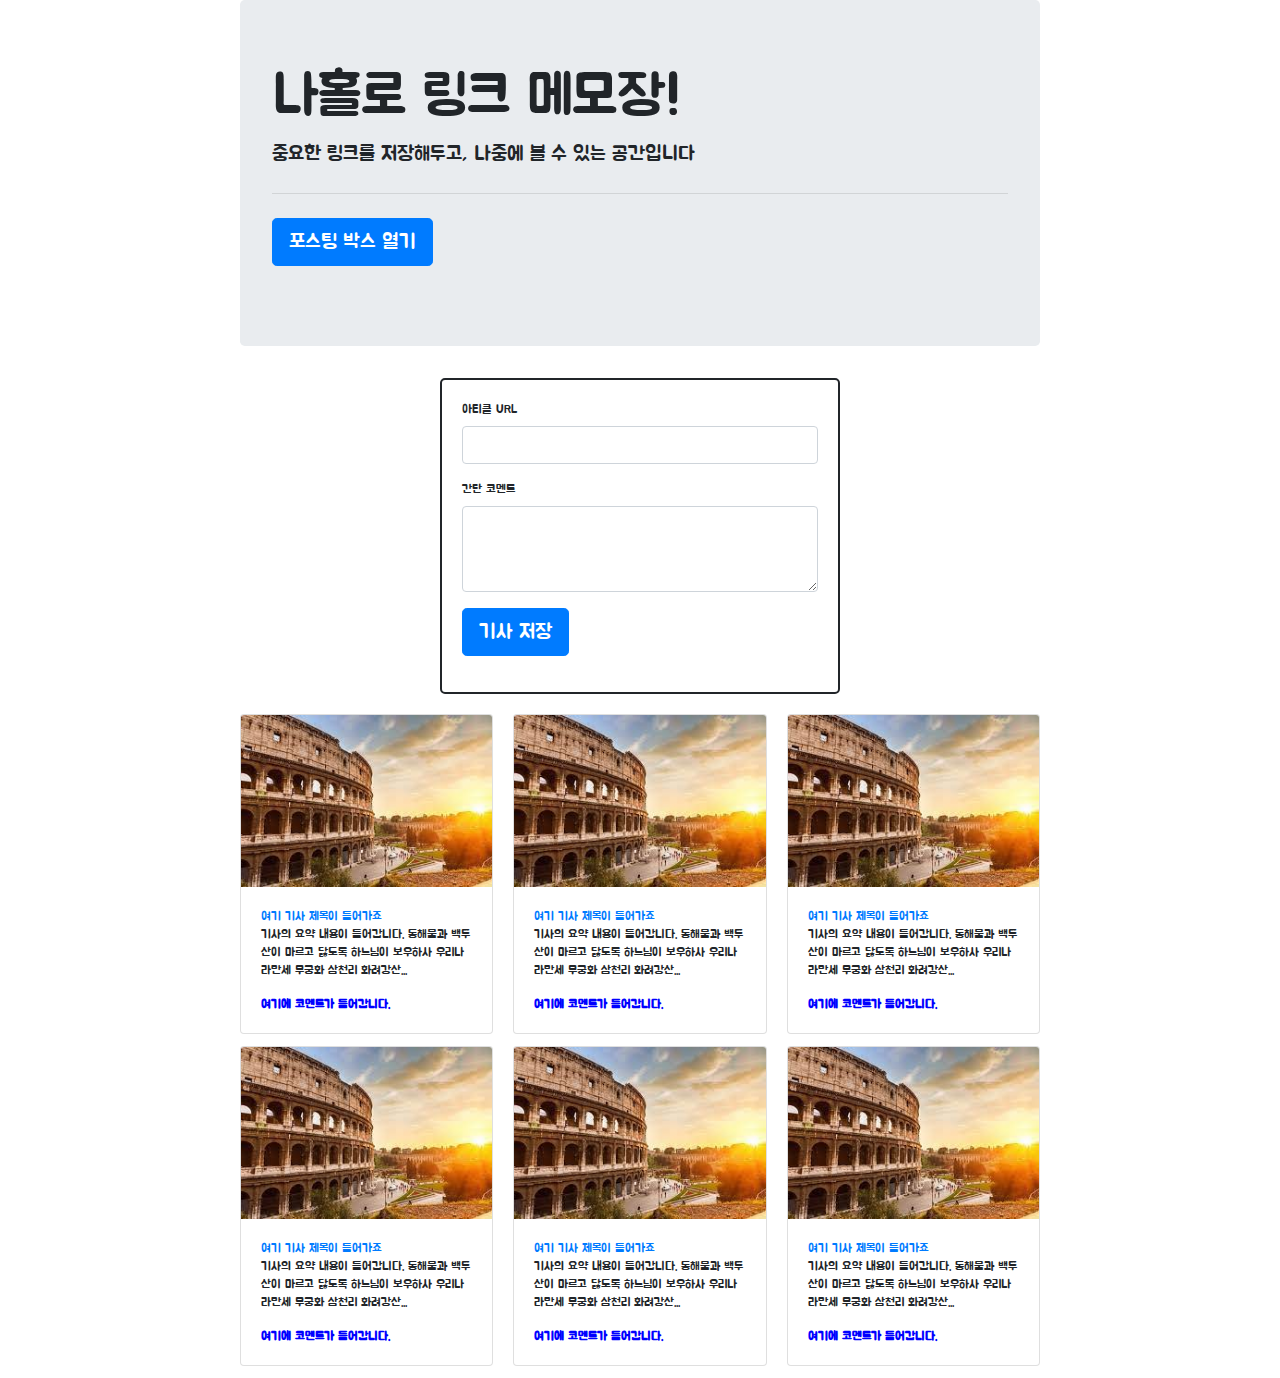
<file: week1/index.html>
<!doctype html>
<html lang="en">

<head>
    <!-- Required meta tags -->
    <meta charset="utf-8">
    <meta name="viewport" content="width=device-width, initial-scale=1, shrink-to-fit=no">

    <!-- Bootstrap CSS -->
    <link rel="stylesheet" href="https://maxcdn.bootstrapcdn.com/bootstrap/4.0.0/css/bootstrap.min.css"
          integrity="sha384-Gn5384xqQ1aoWXA+058RXPxPg6fy4IWvTNh0E263XmFcJlSAwiGgFAW/dAiS6JXm" crossorigin="anonymous">

    <!-- Optional JavaScript -->
    <!-- jQuery first, then Popper.js, then Bootstrap JS -->
    <script src="https://ajax.googleapis.com/ajax/libs/jquery/3.5.1/jquery.min.js"></script>
    <script src="https://cdnjs.cloudflare.com/ajax/libs/popper.js/1.12.9/umd/popper.min.js"
            integrity="sha384-ApNbgh9B+Y1QKtv3Rn7W3mgPxhU9K/ScQsAP7hUibX39j7fakFPskvXusvfa0b4Q"
            crossorigin="anonymous"></script>
    <script src="https://maxcdn.bootstrapcdn.com/bootstrap/4.0.0/js/bootstrap.min.js"
            integrity="sha384-JZR6Spejh4U02d8jOt6vLEHfe/JQGiRRSQQxSfFWpi1MquVdAyjUar5+76PVCmYl"
            crossorigin="anonymous"></script>

    <title>스파르타코딩클럽 | 부트스트랩 연습하기</title>
    <link rel="preconnect" href="https://fonts.gstatic.com">
    <link href="https://fonts.googleapis.com/css2?family=Jua&display=swap" rel="stylesheet">
    <style>
        * {
            font-family: 'Jua', sans-serif;
        }
        .wrap {
            width: 800px;
            margin: auto;
            font-size: 12px;
        }
        .comment {
            color: blue;
            font-weight: bold;
        }
        .my-form {
            width: 400px;
            margin: 0px auto 20px;
            border: 2px solid;
            border-radius: 5px;
            padding: 20px;
        }
    </style>
    <script>
        function hey() {
            alert('안녕!!');
        }
    </script>
</head>

<body>
    <div class="wrap">
        <div class="jumbotron">
            <h1 class="display-4">나홀로 링크 메모장!</h1>
            <p class="lead">중요한 링크를 저장해두고, 나중에 볼 수 있는 공간입니다</p>
            <hr class="my-4">
            <p class="lead">
                <a onclick="hey()" class="btn btn-primary btn-lg" href="#" role="button">포스팅 박스 열기</a>
            </p>
        </div>
        
        <div class="my-form">
            <div class="form-group">
                <label for="formGroupExampleInput">아티클 URL</label>
                <input type="text" class="form-control" id="formGroupExampleInput">
            </div>
            <div class="form-group">
                <label for="exampleFormControlTextarea1">간단 코멘트</label>
                <textarea class="form-control" id="exampleFormControlTextarea1" rows="3"></textarea>
            </div>
            <p class="lead">
                <a class="btn btn-primary btn-lg" href="#" role="button">기사 저장</a>
            </p>
        </div>
        
        <div class="card-columns">
            <div class="card">
                <img class="card-img-top"
                     src="[data-uri]"
                     alt="Card image cap">
                <div class="card-body">
                    <a href="http://naver.com" class="card-title">여기 기사 제목이 들어가죠</a>
                    <p class="card-text">기사의 요약 내용이 들어갑니다. 동해물과 백두산이 마르고 닳도록 하느님이 보우하사 우리나라만세 무궁화 삼천리 화려강산...</p>
                    <p class="card-text comment">여기에 코멘트가 들어갑니다.</p>
                </div>
            </div>
            <div class="card">
                <img class="card-img-top"
                     src="[data-uri]"
                     alt="Card image cap">
                <div class="card-body">
                    <a href="http://naver.com" class="card-title">여기 기사 제목이 들어가죠</a>
                    <p class="card-text">기사의 요약 내용이 들어갑니다. 동해물과 백두산이 마르고 닳도록 하느님이 보우하사 우리나라만세 무궁화 삼천리 화려강산...</p>
                    <p class="card-text comment">여기에 코멘트가 들어갑니다.</p>
                </div>
            </div>
            <div class="card">
                <img class="card-img-top"
                     src="[data-uri]"
                     alt="Card image cap">
                <div class="card-body">
                    <a href="http://naver.com" class="card-title">여기 기사 제목이 들어가죠</a>
                    <p class="card-text">기사의 요약 내용이 들어갑니다. 동해물과 백두산이 마르고 닳도록 하느님이 보우하사 우리나라만세 무궁화 삼천리 화려강산...</p>
                    <p class="card-text comment">여기에 코멘트가 들어갑니다.</p>
                </div>
            </div>
            <div class="card">
                <img class="card-img-top"
                     src="[data-uri]"
                     alt="Card image cap">
                <div class="card-body">
                    <a href="http://naver.com" class="card-title">여기 기사 제목이 들어가죠</a>
                    <p class="card-text">기사의 요약 내용이 들어갑니다. 동해물과 백두산이 마르고 닳도록 하느님이 보우하사 우리나라만세 무궁화 삼천리 화려강산...</p>
                    <p class="card-text comment">여기에 코멘트가 들어갑니다.</p>
                </div>
            </div>
            <div class="card">
                <img class="card-img-top"
                     src="[data-uri]"
                     alt="Card image cap">
                <div class="card-body">
                    <a href="http://naver.com" class="card-title">여기 기사 제목이 들어가죠</a>
                    <p class="card-text">기사의 요약 내용이 들어갑니다. 동해물과 백두산이 마르고 닳도록 하느님이 보우하사 우리나라만세 무궁화 삼천리 화려강산...</p>
                    <p class="card-text comment">여기에 코멘트가 들어갑니다.</p>
                </div>
            </div>
            <div class="card">
                <img class="card-img-top"
                     src="[data-uri]"
                     alt="Card image cap">
                <div class="card-body">
                    <a href="http://naver.com" class="card-title">여기 기사 제목이 들어가죠</a>
                    <p class="card-text">기사의 요약 내용이 들어갑니다. 동해물과 백두산이 마르고 닳도록 하느님이 보우하사 우리나라만세 무궁화 삼천리 화려강산...</p>
                    <p class="card-text comment">여기에 코멘트가 들어갑니다.</p>
                </div>
            </div>
        </div>
    </div>
</body>

</html>
</file>
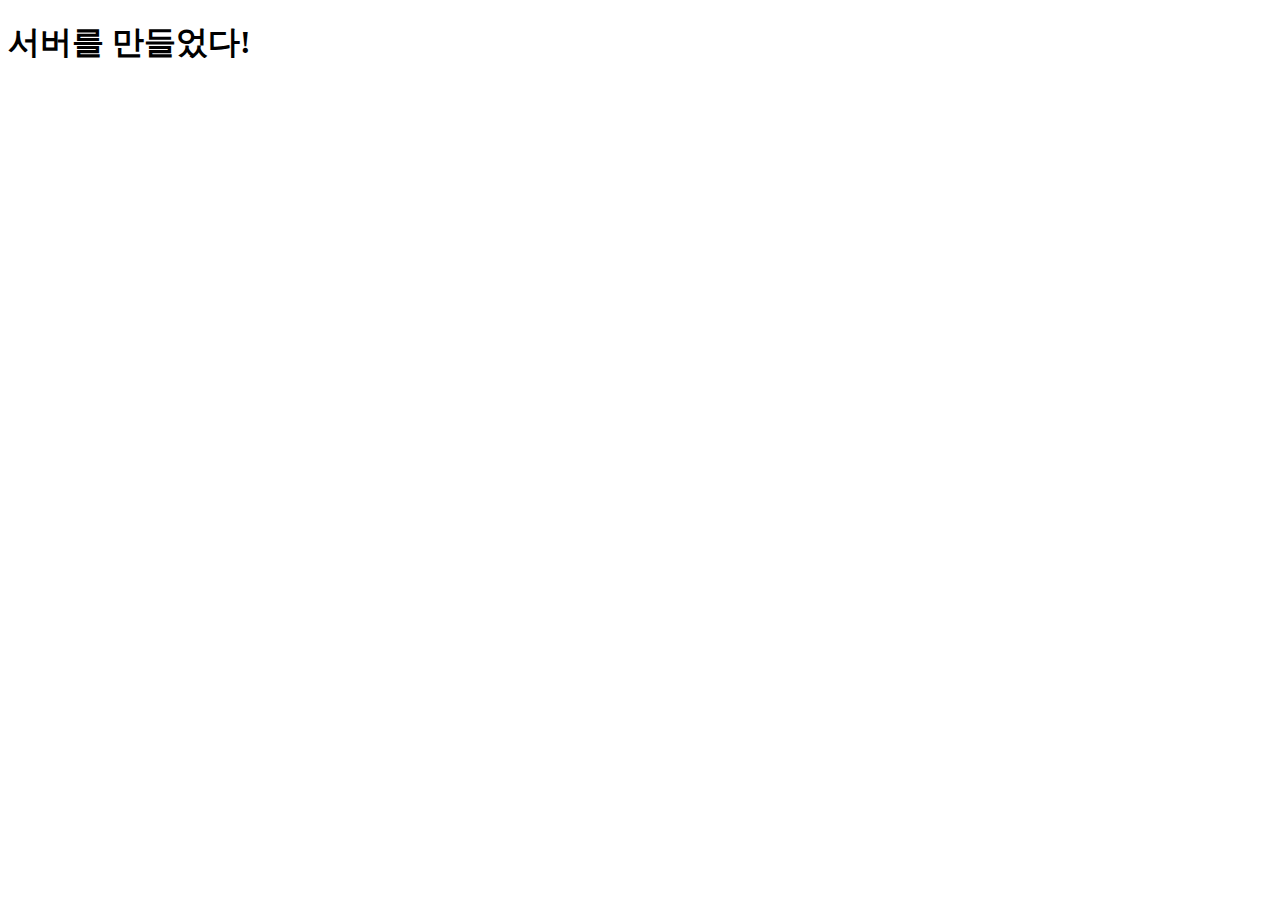
<file: week4/prac/templates/index.html>
<!DOCTYPE html>
<html lang="en">
<head>
    <meta charset="UTF-8">
    <meta name="viewport" content="width=device-width, initial-scale=1.0">
    <script src="https://ajax.googleapis.com/ajax/libs/jquery/3.4.1/jquery.min.js"></script>
    <title>Document</title>
</head>
<body>
    <h1>서버를 만들었다!</h1>
</body>
</html>
</file>
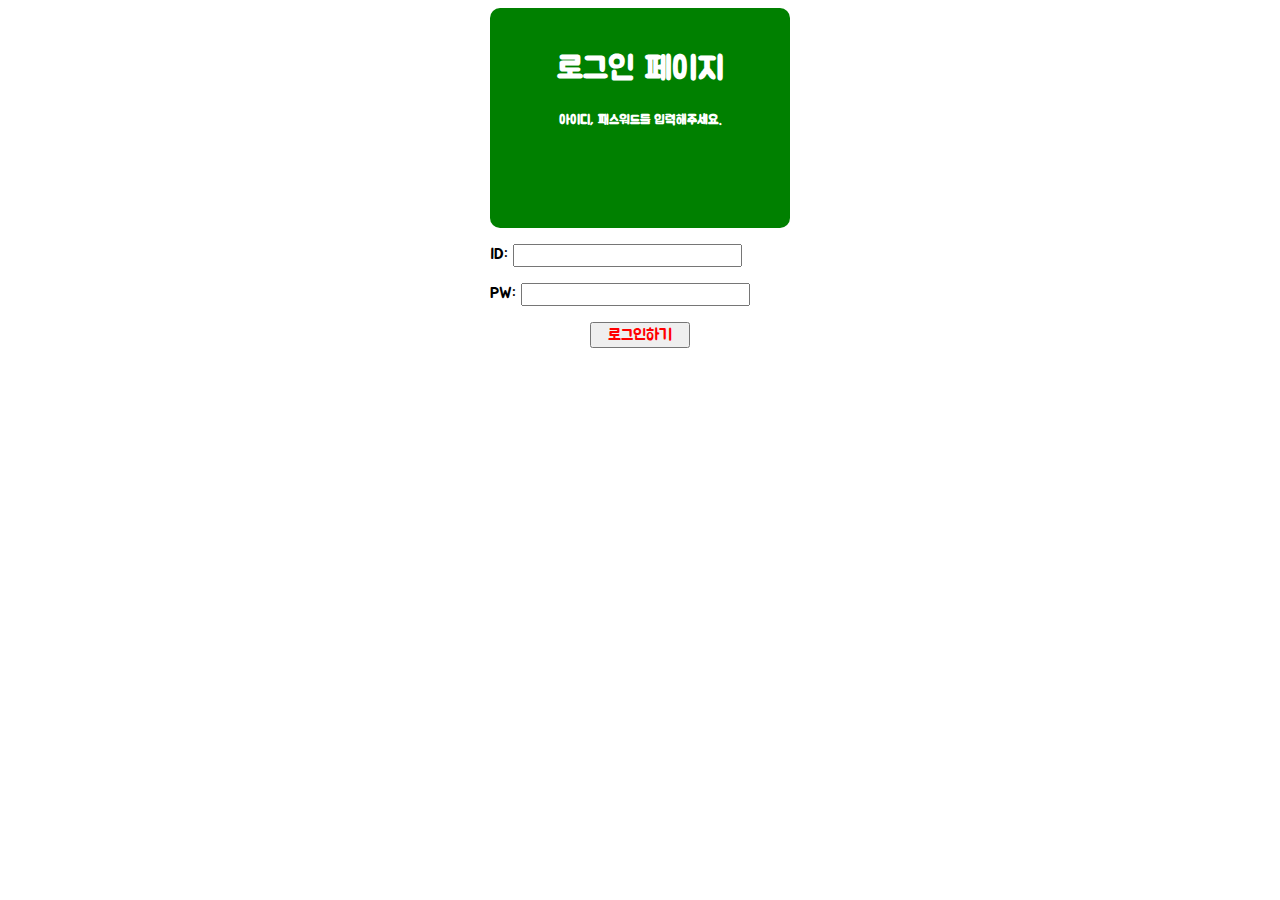
<file: week1/01_login.html>
<!DOCTYPE html>
<html lang="en">
<head>
    <meta charset="UTF-8">
    <title>로그인페이지</title>
    <link rel="preconnect" href="https://fonts.gstatic.com">
    <link href="https://fonts.googleapis.com/css2?family=Jua&display=swap" rel="stylesheet">
    <link rel="stylesheet" href="style.css">
</head>
<body>
    <div class="wrap">
        <div class="mytitle">
            <h1>로그인 페이지</h1>
            <h5>아이디, 패스워드를 입력해주세요.</h5>
        </div>

        <p>ID: <input type="text"/></p>
        <p>PW: <input type="password"/></p>
        <button class="mybtn red-font">로그인하기</button>
    </div>
</body>
</html>
</file>
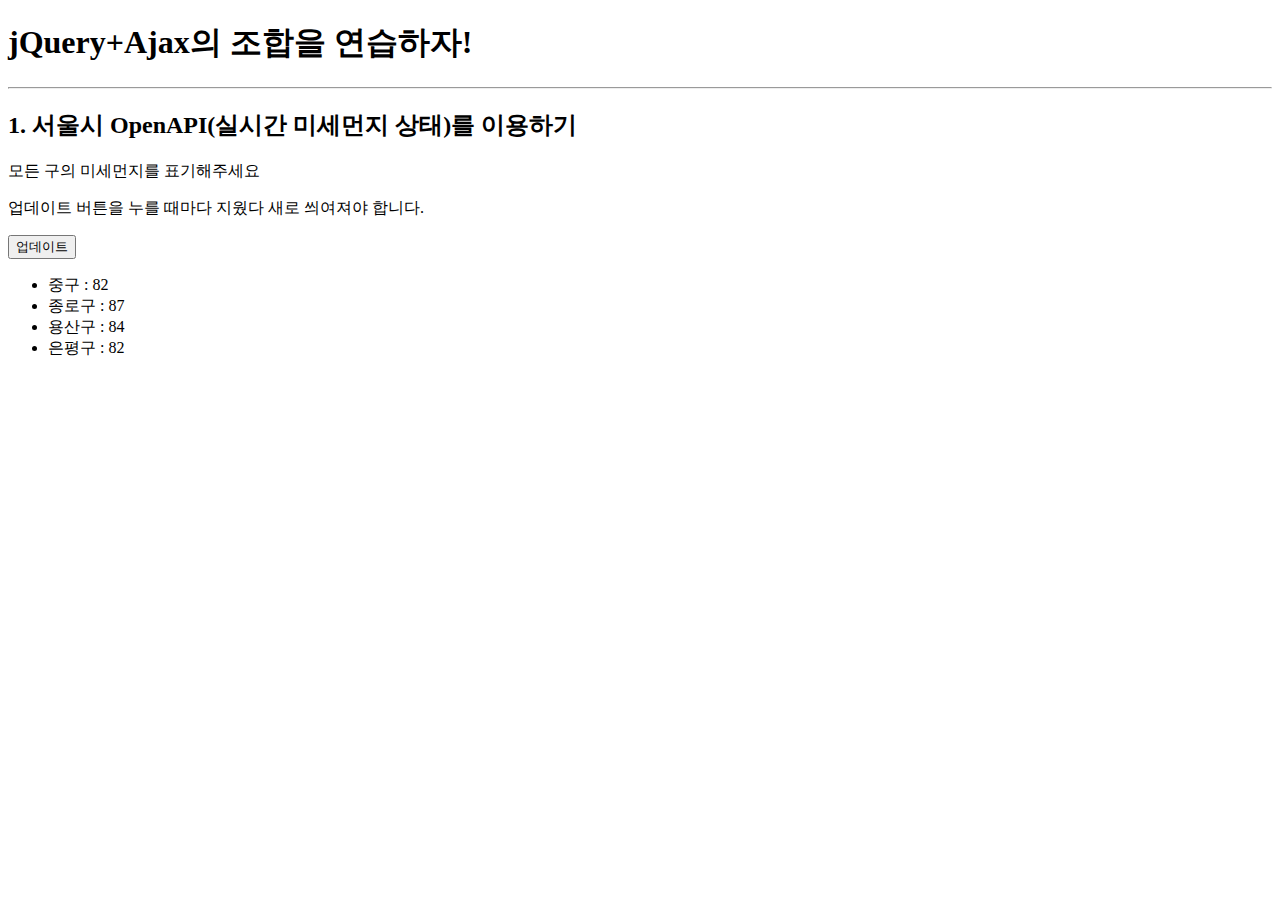
<file: week2/02_ajaxquiz01.html>
<!doctype html>
<html lang="ko">

<head>
    <meta charset="UTF-8">
    <title>jQuery 연습하고 가기!</title>

    <!-- jQuery를 import 합니다 -->
    <script src="https://ajax.googleapis.com/ajax/libs/jquery/3.4.1/jquery.min.js"></script>

    <style type="text/css">
        div.question-box {
            margin: 10px 0 20px 0;
        }

        .bad {
            color: red;
        }
    </style>

    <script>
        function q1() {
            $('#names-q1').empty();
            $.ajax({
                type: "GET",
                url: "http://openapi.seoul.go.kr:8088/6d4d776b466c656533356a4b4b5872/json/RealtimeCityAir/1/99",
                data: {},
                success: function (response) {
                    let rows = response['RealtimeCityAir']['row'];
                    for (let i = 0; i < rows.length; i++) {
                        let gu_name = rows[i]['MSRSTE_NM'];
                        let gu_mise = rows[i]['IDEX_MVL'];

                        let temp_html = ``
                        if (gu_mise > 30) {
                            temp_html = `<li class="bad">${gu_name} : ${gu_mise}</li>`;
                        } else {
                            temp_html = `<li>${gu_name} : ${gu_mise}</li>`;
                        }
                        $('#names-q1').append(temp_html);
                    }
                }
            })
        }
    </script>

</head>

<body>
<h1>jQuery+Ajax의 조합을 연습하자!</h1>

<hr/>

<div class="question-box">
    <h2>1. 서울시 OpenAPI(실시간 미세먼지 상태)를 이용하기</h2>
    <p>모든 구의 미세먼지를 표기해주세요</p>
    <p>업데이트 버튼을 누를 때마다 지웠다 새로 씌여져야 합니다.</p>
    <button onclick="q1()">업데이트</button>
    <ul id="names-q1">
        <li>중구 : 82</li>
        <li>종로구 : 87</li>
        <li>용산구 : 84</li>
        <li>은평구 : 82</li>
    </ul>
</div>
</body>

</html>
</file>
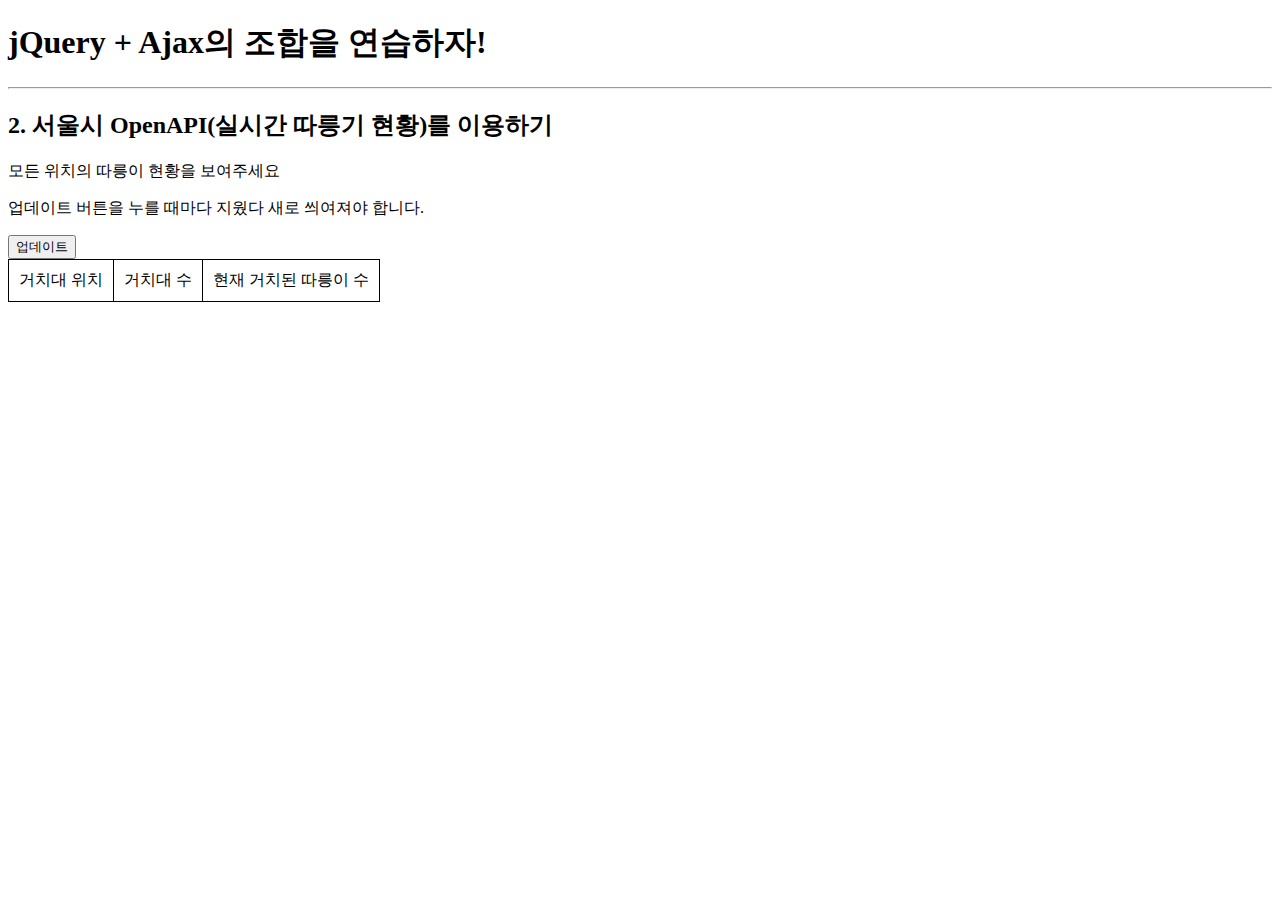
<file: week2/02_ajaxquiz02.html>
<!doctype html>
<html lang="ko">

<head>
    <meta charset="UTF-8">
    <title>JQuery 연습하고 가기!</title>
    <!-- JQuery를 import 합니다 -->
    <script src="https://ajax.googleapis.com/ajax/libs/jquery/3.4.1/jquery.min.js"></script>

    <style type="text/css">
        div.question-box {
            margin: 10px 0 20px 0;
        }

        table {
            border: 1px solid;
            border-collapse: collapse;
        }

        td,
        th {
            padding: 10px;
            border: 1px solid;
        }
        .urgent {
        color: red;
        }
    </style>

    <script>
        function q1() {
            $('#names-q1').empty();
            $.ajax({
                type: "GET",
                url: "http://spartacodingclub.shop/sparta_api/seoulbike",
                data: {},
                success: function (response) {
                    let rows = response['getStationList']['row'];
                    for (let i = 0; i < rows.length; i++) {
                        let bike = rows[i]['rackTotCnt'];
                        let rack = rows[i]['parkingBikeTotCnt'];
                        let station = rows[i]['stationName'];

                        let temp_html = ``
                        if (bike < 14) {
                            temp_html = `<tr class="urgent">
                                            <td>${station}</td>
                                            <td>${rack}</td>
                                            <td>${bike}</td>
                                         </tr>`;
                        } else {
                            temp_html = `<tr>
                                            <td>${station}</td>
                                            <td>${rack}</td>
                                            <td>${bike}</td>
                                         </tr>`;
                        }
                        $('#names-q1').append(temp_html);
                    }
                }
            })
        }
    </script>

</head>

<body>
<h1>jQuery + Ajax의 조합을 연습하자!</h1>

<hr/>

<div class="question-box">
    <h2>2. 서울시 OpenAPI(실시간 따릉기 현황)를 이용하기</h2>
    <p>모든 위치의 따릉이 현황을 보여주세요</p>
    <p>업데이트 버튼을 누를 때마다 지웠다 새로 씌여져야 합니다.</p>
    <button onclick="q1()">업데이트</button>
    <table>
        <thead>
        <tr>
            <td>거치대 위치</td>
            <td>거치대 수</td>
            <td>현재 거치된 따릉이 수</td>
        </tr>
        </thead>
        <tbody id="names-q1">
        </tbody>
    </table>
</div>
</body>

</html>
</file>
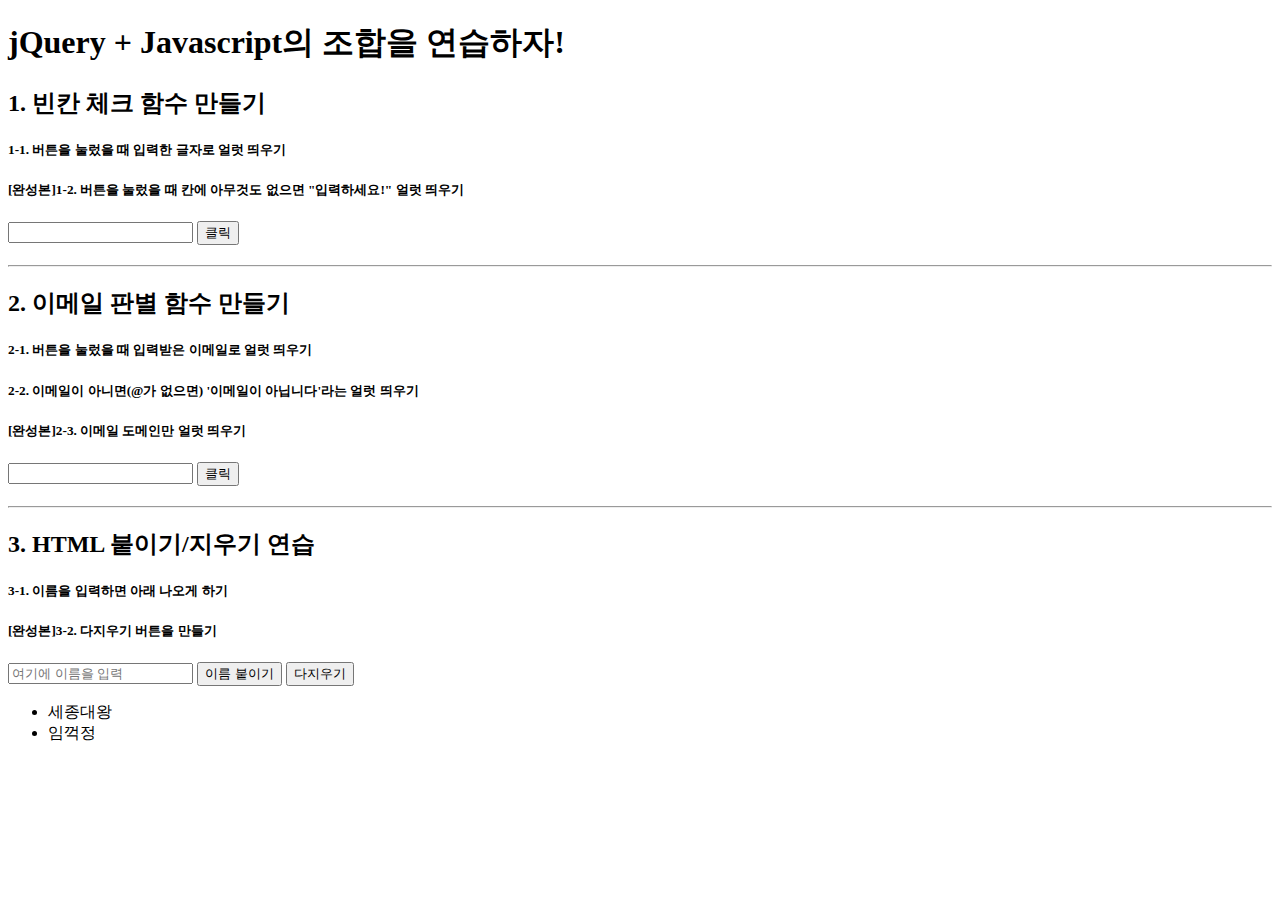
<file: week2/02_jquery.html>
<!doctype html>
<html lang="ko">

<head>
    <meta charset="UTF-8">
    <title>jQuery 연습하고 가기!</title>

    <!-- JQuery를 import 합니다 -->
    <script src="https://ajax.googleapis.com/ajax/libs/jquery/3.4.1/jquery.min.js"></script>

    <style type="text/css">
        div.question-box {
            margin: 10px 0 20px 0;
        }
    </style>

    <script>
        function q1() {
            // 1. input-q1의 입력값을 가져온다. $('# .... ').val() 이렇게!
            // 2. 만약 입력값이 빈칸이면 if(입력값=='')
            // 3. alert('입력하세요!') 띄우기
            // 4. alert(입력값) 띄우기
            let txt = $('#input-q1').val();
            if (txt == '') {
                alert('입력하세요!')
            } else {
                alert(txt);
            }
        }

        function q2() {
            // 1. input-q2 값을 가져온다.
            // 2. 만약 가져온 값에 @가 있으면 (includes 이용하기 - 구글링!)
            // 3. info.spartacoding@gmail.com -> gmail 만 추출해서 ( .split('@') 을 이용하자!)
            // 4. alert(도메인 값);으로 띄우기
            // 5. 만약 이메일이 아니면 '이메일이 아닙니다.' 라는 얼럿 띄우기
            let txt = $('#input-q2').val();
            if (txt.includes('@')) {
                let domain = (txt.split('@')[1]).split('.')[0];
                alert(domain);
            } else {
                alert('이메일이 아닙니다.');
            }
        }

        function q3() {
            // 1. input-q3 값을 가져온다. let txt = ... q1, q2에서 했던 걸 참고!
            // 2. 가져온 값을 이용해 names-q3에 붙일 태그를 만든다. (let temp_html = `<li>${txt}</li>`) 요렇게!
            // 3. 만들어둔 temp_html을 names-q3에 붙인다.(jQuery의 $('...').append(temp_html)을 이용하면 굿!)
            let txt = $('#input-q3').val();
            let temp_html = `<li>${txt}</li>`;
            $('#names-q3').append(temp_html);
        }

        function q3_remove() {
            // 1. names-q3의 내부 태그를 모두 비운다.(jQuery의 $('....').empty()를 이용하면 굿!)
            $('#names-q3').empty();
        }

    </script>

</head>

<body>
    <h1>jQuery + Javascript의 조합을 연습하자!</h1>

    <div class="question-box">
        <h2>1. 빈칸 체크 함수 만들기</h2>
        <h5>1-1. 버튼을 눌렀을 때 입력한 글자로 얼럿 띄우기</h5>
        <h5>[완성본]1-2. 버튼을 눌렀을 때 칸에 아무것도 없으면 "입력하세요!" 얼럿 띄우기</h5>
        <input id="input-q1" type="text" /> <button onclick="q1()">클릭</button>
    </div>
    <hr />
    <div class="question-box">
        <h2>2. 이메일 판별 함수 만들기</h2>
        <h5>2-1. 버튼을 눌렀을 때 입력받은 이메일로 얼럿 띄우기</h5>
        <h5>2-2. 이메일이 아니면(@가 없으면) '이메일이 아닙니다'라는 얼럿 띄우기</h5>
        <h5>[완성본]2-3. 이메일 도메인만 얼럿 띄우기</h5>
        <input id="input-q2" type="text" /> <button onclick="q2()">클릭</button>
    </div>
    <hr />
    <div class="question-box">
        <h2>3. HTML 붙이기/지우기 연습</h2>
        <h5>3-1. 이름을 입력하면 아래 나오게 하기</h5>
        <h5>[완성본]3-2. 다지우기 버튼을 만들기</h5>
        <input id="input-q3" type="text" placeholder="여기에 이름을 입력" />
        <button onclick="q3()">이름 붙이기</button>
        <button onclick="q3_remove()">다지우기</button>
        <ul id="names-q3">
            <li>세종대왕</li>
            <li>임꺽정</li>
        </ul>
    </div>
</body>

</html>
</file>
<file: week1/style.css>
* {
            font-family: 'Jua', sans-serif;
        }
        .mytitle {
            background-color: green;
            width: 300px;
            height: 200px;
            color: white;
            text-align: center;
            background-image: url("https://www.ancient-origins.net/sites/default/files/field/image/Agesilaus-II-cover.jpg");
            background-size: cover;
            background-position: center;
            border-radius: 10px;
            padding-top: 20px;
        }

        .wrap {
            width: 300px;
            margin: auto;
        }

        .mybtn {
            display: block;
            width: 100px;
            margin: auto;
        }

        .red-font {
            color: red;
            font-size: 16px;
        }
</file>
